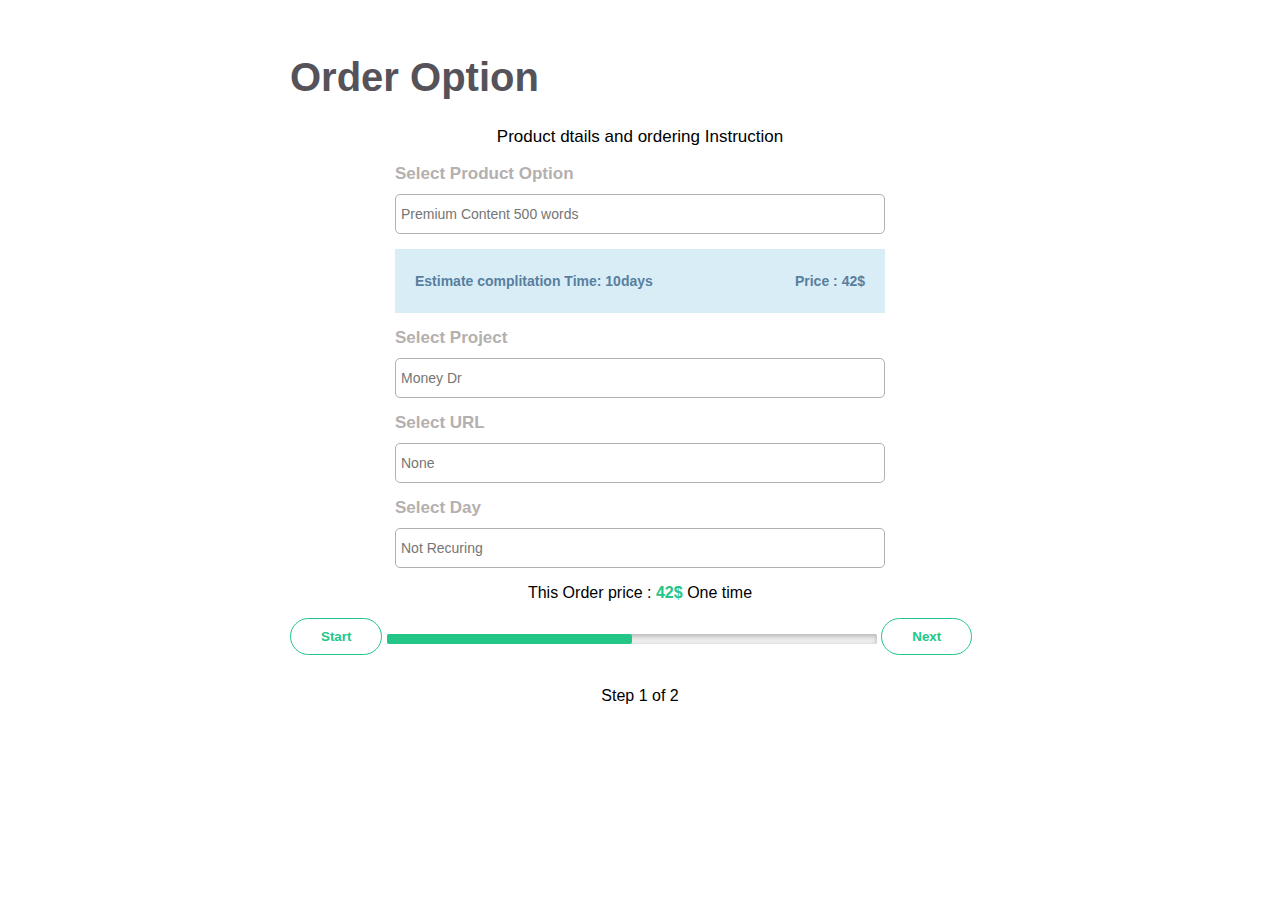
<file: index.html>
<html lang="en">
    <head>
        <title>Multi step Form</title>
        <!--Custom css-->
        <link rel="stylesheet" href="order-form.css">
    </head>

    <body>
        <!--Main Container Start-->
		<div class="nm-order-details">
            <!--Form Header-->
			<div class="nm-order-details-header">
				<h1>Order Option</h1>
				<p>Product dtails and ordering Instruction</p>
			</div>
			
			<!--Form Start-->
			<form id="regForm" action="">
                
				
				<!--First Step Start-->
				<div class="nm-order-input-area tab">
					<div class="nm-form-group">
						<label>Select Product Option</label>
						<input name="nm_product_name" type="text" class="" id="" placeholder="Premium Content 500 words">
					</div>
					<div class="nm-info-block">
						<p class="nm-float-left">Estimate complitation Time: 10days </p>
						
						<p class="nm-text-right">Price : 42$</p>
					</div>
					<div class="nm-clear-fix"></div>
					<div class="nm-form-group">
						<label>Select Project</label>
						<input name="nm_project_name" type="text" class="" id="" placeholder="Money Dr">
					</div>
					<div class="nm-form-group">
						<label>Select URL</label>
						<input name="nm_project_name" type="text" class="" id="" placeholder="None">
					</div>
					<div class="nm-form-group">
						<label>Select Day</label>
						<input name="nm_project_name" type="text" class="" id="" placeholder="Not Recuring">
					</div>
					<div class="nm-order-info-finalize">
						<p>This Order price : <span class="nm-colorful nm-text-bold">42$</span> <span>One time</span></p>
					</div>
				</div>
				<!--First Step End-->
				
				
				<!--Second Step Start-->
				<div class="nm-order-input-area tab">
					<div class="nm-form-group">
						<label>Theme Of your Article <span class="nm-text-small">( This will help us to assign your order to the breief where for the niche Example: Travel in ITALY or 10$s10 )</span></label>
						<textarea name="nm-order-theme-details" id="" rows="3"></textarea>
					</div>
					<div class="nm-clear-fix"></div>
					<div class="nm-form-group">
						<label>Describe in details what you need</label>
						<textarea name="nm-describe-theme-details" id="" rows="3"></textarea>
					</div>
					<div class="nm-form-group">
						<label>Reference where we can research the topic <span class="nm-text-small">( 1 url per line )</span></label>
						<textarea name="nm-order-theme-details" id="" rows="3"></textarea>
					</div>
					<div class="nm-form-group nm-form-check">
						<input type="checkbox" name="nm-confirmation"> <p class="">I confirm that i have provided the writer with the most detailed instruction possible as to what i need to written.</p>
					</div>
					<div class="nm-info-block">
						<p class="nm-text-center">Premium Content 500 Words</p>
					</div>
					<div class="nm-form-group">
						<label>Delay Processing of this service</label>
						<span class="nm-text-small nm-color-greay">Leav blank to have order processed as soon as payments clear</span>
						<textarea name="nm-order-delay" id="" rows="3"></textarea>
					</div>
					<div class="nm-form-group">
						<span class="nm-text-small nm-color-red nm-important-note"><span class="nm-text-bold">IMPORTANT</span>&nbsp;&nbsp;Payment for order will be takean at checkout. this services only delays when services is processed </span>
					</div>
					<div class="nm-order-info-finalize">
						<p>This Order price : <span class="nm-colorful nm-text-bold">42$</span> <span>One time</span></p>
					</div>
				</div>
				<!--Second Step End-->
				
				
				
				<!--Form controller Start-->
				<div class="nm-order-controller">
					<ul>
						<li><button class="" type="button" id="prevBtn" onclick="nextPrev(-1)">Back</button></li>
						<li><button class="" type="button" id="strBtn">Start</button></li>
						<li><progress id="progressBar" value="0" max="100"></progress></li>
						<li><button class="" type="button" id="nextBtn" onclick="nextPrev(1)">Next</button></li>
					</ul>
				</div>
				<!--Form controller End-->
				<div class="nm-clear-fix"></div>
				
				<!--Form Step Count-->
				<span class="nm-order-cont-step"><p>Step 1 of 2</p></span>
				
				
				<!-- Circles-->
				<div>
				  <span class="step"></span>
				  <span class="step"></span>
				  <span class="step"></span>
				  <span class="step"></span>
				</div>
				
				
				
            </form>
			<!--Form End-->
        </div>
		<!--Main Container End-->
		
		
		<script type="text/javascript" src="custom.js"></script>
    </body>
</html>
</file>
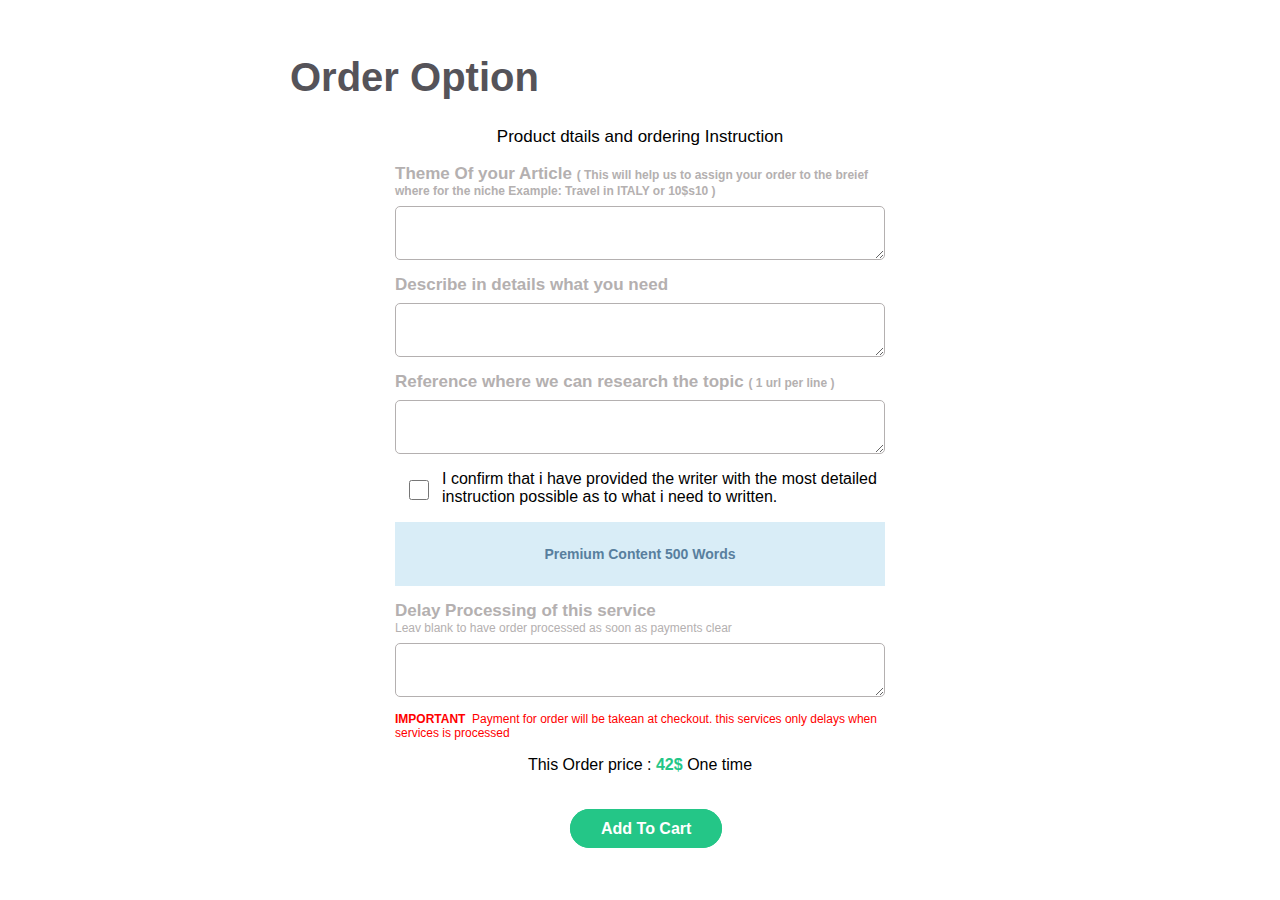
<file: index2.html>
<html lang="en">
    <head>
        <title>Multi step Form</title>
        <!--Custom css-->
        <link rel="stylesheet" href="order-form.css">
    </head>

    <body>
        <div class="nm-order-details">
            <div class="nm-order-details-header">
				<h1>Order Option</h1>
				<p>Product dtails and ordering Instruction</p>
			</div>
			<form>
				<div class="nm-order-input-area">
					<div class="nm-form-group">
						<label>Theme Of your Article <span class="nm-text-small">( This will help us to assign your order to the breief where for the niche Example: Travel in ITALY or 10$s10 )</span></label>
						<textarea name="nm-order-theme-details" id="" rows="3"></textarea>
					</div>
					<div class="nm-clear-fix"></div>
					<div class="nm-form-group">
						<label>Describe in details what you need</label>
						<textarea name="nm-describe-theme-details" id="" rows="3"></textarea>
					</div>
					<div class="nm-form-group">
						<label>Reference where we can research the topic <span class="nm-text-small">( 1 url per line )</span></label>
						<textarea name="nm-order-theme-details" id="" rows="3"></textarea>
					</div>
					<div class="nm-form-group nm-form-check">
						<input type="checkbox" name="nm-confirmation"> <p class="">I confirm that i have provided the writer with the most detailed instruction possible as to what i need to written.</p>
					</div>
					<div class="nm-info-block">
						<p class="nm-text-center">Premium Content 500 Words</p>
					</div>
					<div class="nm-form-group">
						<label>Delay Processing of this service</label>
						<span class="nm-text-small nm-color-greay">Leav blank to have order processed as soon as payments clear</span>
						<textarea name="nm-order-delay" id="" rows="3"></textarea>
					</div>
					<div class="nm-form-group">
						<span class="nm-text-small nm-color-red nm-important-note"><span class="nm-text-bold">IMPORTANT</span>&nbsp;&nbsp;Payment for order will be takean at checkout. this services only delays when services is processed </span>
					</div>
					<div class="nm-order-info-finalize">
						<p>This Order price : <span class="nm-colorful nm-text-bold">42$</span> <span>One time</span></p>
					</div>
				</div>
			</form>
			<div class="nm-clear-fix"></div>
			<div class="nm-order-cart">
				<a href="#" class="" type="">Add To Cart</a>
			</div>
        </div>
		
		<script type="text/javascript" src="custom.js"></script>
    </body>
</html>
</file>
<file: order-form.css>
/**Form global css**/
.nm-order-details a{
	text-decoration: none;
}
.nm-order-details ul{
	list-style-type: none;
}
.nm-text-left{
	text-align: left;
}
.nm-text-center{
	text-align: center;
}
.nm-text-right{
	text-align: right;
}
.nm-text-small{
	font-size: 12px;
	
}
.nm-text-bold{
	font-weight: bold;
}
.nm-float-left{
	float: left;
}
.nm-float-right{
	float: right;
}
.nm-clear-fix{
	clear: both;
}

/*color*/

.nm-colorful{
	color: #24C687;
}

.nm-color-greay{
	color: #B4B0B0;
}

.nm-color-red{
	color: red;
}






/**Form css**/
.nm-order-details{
	margin: 0px auto;
	width: 700px;
	padding: 20px 10px;
	font-family: arial;
}
.nm-order-details-header{}
.nm-order-details-header h1{
	font-size: 40px;
	color: #555359;
}
.nm-order-details-header p{
	font-size: 17px;
	color: #000;
	text-align: center;
}
.nm-order-input-area{
	width: 70%;
	margin: 0px auto;
}
.nm-form-group{
	margin-top: 15px;
	margin-bottom: 15px;
}
.nm-form-group{} label{
	display: block;
	text-align: left;
	font-size: 17px;
	font-weight: bold;
	color: #B4B0B0;
}
.nm-form-group input{
	width: 100%;
	height: 40px;
	font-size: 14px;
	color: #000;
	border: 1px solid #B4B0B0;
	border-radius: 5px;
	padding-left: 5px;
	margin-top: 10px;
}

.nm-form-group input.invalid {
  background-color: #ffdddd;
}

.nm-form-check input{
	height: 20px;
    width: 40px;
    float: left;
}

.nm-form-group textarea{
	width: 100%;

	font-size: 14px;
	color: #000;
	border: 1px solid #B4B0B0;
	border-radius: 5px;
	padding-left: 5px;
	margin-top: 8px;
}
.nm-important-note{
	margin-top: 10px;
}
.nm-info-block{
	background: #D9EDF7;
	padding: 10px 20px;
	color: #587F9E;
	font-size: 14px;
	font-weight: bold;
}
.nm-info-block p{
	
}
.nm-order-info-finalize{}
.nm-order-info-finalize p{
	text-align: center;
}

.nm-order-controller{}

.nm-order-controller ul{
	padding-left: 0px;
}

.nm-order-controller ul li{
	display: inline;
}
.nm-order-controller button{
	background: transparent;
	color: #24C687;
	font-weight: bold;
	border: 1px solid #24C687;
	border-radius: 25px;
	padding: 10px 30px;
	transition: .7s;
	cursor: pointer;
}
.nm-order-controller button:hover{
	background: #24C687;
	color: #fff;
}


.nm-order-cart{
	margin-top: 30px;
}
.nm-order-cart a{
	background: #24C687;
	color: #fff;
	font-weight: bold;
	border: 1px solid #24C687;
	border-radius: 25px;
	padding: 10px 30px;
	transition: .7s;
	margin-left: 40%;
}
.nm-order-cart a:hover{
	background: transparent;
	color: #24C687;
}



/*Progress*/
.nm-order-controller progress[value]{
	-webkit-appearance: none;
	appearance: none;
	width: 70%;
	height: 10px;
}

.nm-order-controller progress[value]::-webkit-progress-bar {
  background-color: #eee;
  border-radius: 2px;
  box-shadow: 0 2px 5px rgba(0, 0, 0, 0.25) inset;
}

.nm-order-controller progress[value]::-webkit-progress-value {
	background: #24C687;
    border-radius: 2px; 
    background-size: 35px 20px, 100% 100%, 100% 100%;
}

.nm-order-cont-step{
	text-align: center;
}



/* For Js Hide tab */

.tab {
  display: none;
}
</file>
